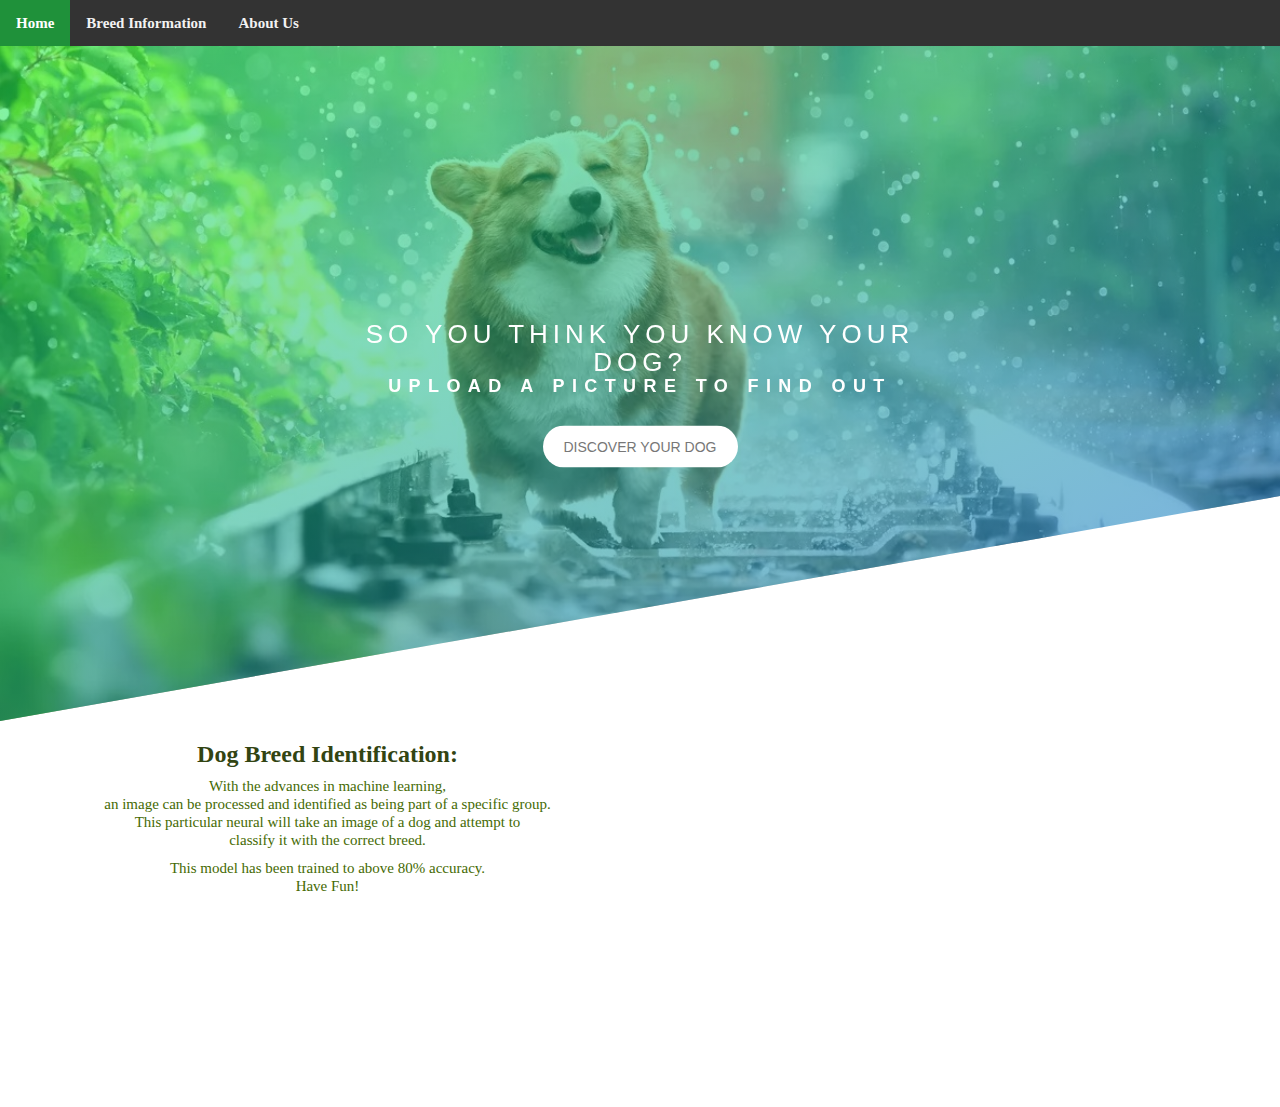
<file: index.html>
<!DOCTYPE html>
<html lang="en">
<head>
  <meta charset="UTF-8">
  <meta http-equiv="X-UA-Compatible" content="IE=edge">
  <meta name="viewport" content="width=device-width, initial-scale=1.0">
  <title>Home</title>
  <link rel="stylesheet" href="https://maxcdn.bootstrapcdn.com/bootstrap/3.3.7/css/bootstrap.min.css">
  <link rel="stylesheet" href="static/css/main.css"/>

</head>
<body>
 <style>body{background-color:white}</style>

  <div class="topnav">
    <a class="home" href="#home">Home</a>
    <a class="breedInfo" href="BreedInfo.html">Breed Information</a> 
    <a class="about" href="about.html">About Us</a>
  <br>
  <br>
  </div>
  <header class="header">

    <div class="text-box">
      <h1 class="heading-primary">
        <span class="heading-primary-main">So You Think You Know Your Dog?</span>
        <span class="heading-primary-sub">Upload a Picture to Find out</span>
      </h1>
      <a href="BreedInfo.html" class="btn btn-white btn-animated">Discover your Dog</a>
    </div>
  </header>

  <div class="container-fluid" id="dog_input">
    <div class="col-md-6">
      <h3 class="dbi">Dog Breed Identification:</h3>
      <p class="dbi">
        With the advances in machine learning, <br> an image can be processed 
        and identified as being part of a specific group.<br> This particular neural 
        will take an image of a dog and attempt to <br>classify it with the correct breed.
      </p>
      <p class="have_fun">
        This model has been trained to above 80% accuracy.<br> 
        Have Fun!
      </p>
    </div> 
    <div class="col-md-6">
      <iframe src="https://docs.google.com/presentation/d/e/2PACX-1vSg6OPvg764acS_2C1zybXWSSrN1RFUxSdJSnnA6CGvxjlHC5cm3mgCOOEKQCHzYWvP5f83ac_P595R/embed?start=false&loop=false&delayms=60000" frameborder="0" width="600" height="356" allowfullscreen="true" mozallowfullscreen="true" webkitallowfullscreen="true"></iframe>
        
    </div>  
  </div>

  <footer></footer> 

</body>
</html>
</file>
<file: static/css/main.css>
/* Top Nav */ 
 .topnav {
    overflow: hidden;
    background-color: #333;
  }
  
  .topnav a {
    float: left;
    color: #f2f2f2;
    text-align: center;
    padding: 14px 16px;
    font-family: "Georgia", serif;
    font-weight: bold;
    text-decoration: none;
    font-size: 15px;
  }
  
  .topnav a:hover {
    background-color: #ddd;
    color: black;
  }
  
  .topnav a.home {
    background-color: rgba(12, 240, 65, 0.5);
    color: white;
  }

body {
    font-family: 'Lato', sans-serif;
    font-weight: 400;
    font-size: 16px;
    line-height: 1.2;
    color: #eee;

}

.header {
    height: 75vh;
    background-image: 
    linear-gradient(to right bottom,
    rgba(12, 240, 65, 0.5),
    rgba(30, 108, 217, 0.6)),
    url("../Images/dog-4415649-18eab39206426b985f7a5f69e3146a2cd1a56c0d-s1200-c85.jpg");
    
  background-size: cover;
    background-position: top;
    position: relative;

    clip-path: polygon(0 0, 100% 0, 100% 50vh, 0 100%);
}

.text-box {
    position: absolute;
    top: 50%;
    left: 50%;
    transform: translate(-50%, -50%);
    text-align: center;
}

.heading-primary {
    color: #fff;
    text-transform: uppercase;

    backface-visibility: hidden;
    margin-bottom: 30px;
}

.heading-primary-main {
    display: block;
    font-size: 26px;
    font-weight: 400;
    letter-spacing: 5px;
}

.heading-primary-sub {
    display: block;
    font-size: 18px;
    font-weight: 700;
    letter-spacing: 7.4px;
}

.btn:link,
.btn:visited {
    text-transform: uppercase;
    text-decoration: none;
    padding: 10px 20px;
    display: inline-block;
    border-radius: 100px;
    transition: all .2s;
    position: relative;
}

.btn:hover {
    transform: translateY(-3px);
    box-shadow: 0 10px 20px rgba(0, 0, 0, 0.2);
}

.btn:active {
    transform: translateY(-1px);
    box-shadow: 0 5px 10px rgba(0, 0, 0, 0.2);
}

.btn-white {
    background-color: #fff;
    color: #777;
  font-size: 14px;
}

 /* Body */
  .brd-box {
    border-bottom: 2px solid #6ca40c;
  }

  h3.dbi {
    text-align: center;
    color:#324412;
    font-family: Georgia, 'Times New Roman', Times, serif;
    font-weight: bold;
  }

  h3.results {
    text-align: center;
    color:#324412;
    font-family: Georgia, 'Times New Roman', Times, serif;
    font-weight: bold;
    margin-top: 5%;
  }

  p.purpose {
    text-align: center;
    color: #456a03;
    font-size: 15px;
    font-family: Georgia, 'Times New Roman', Times, serif;
    margin-bottom: 2%; 
  }

  p.dbi {
    text-align: center;
    color: #456a03;
    font-size: 15px;
    font-family: Georgia, 'Times New Roman', Times, serif;
  }

  p.have_fun {
    text-align: center;
    color: #456a03;
    font-size: 15px;
    font-family: Georgia, 'Times New Roman', Times, serif;
  }

  footer {
    margin-bottom: 26px;
  }
</file>
